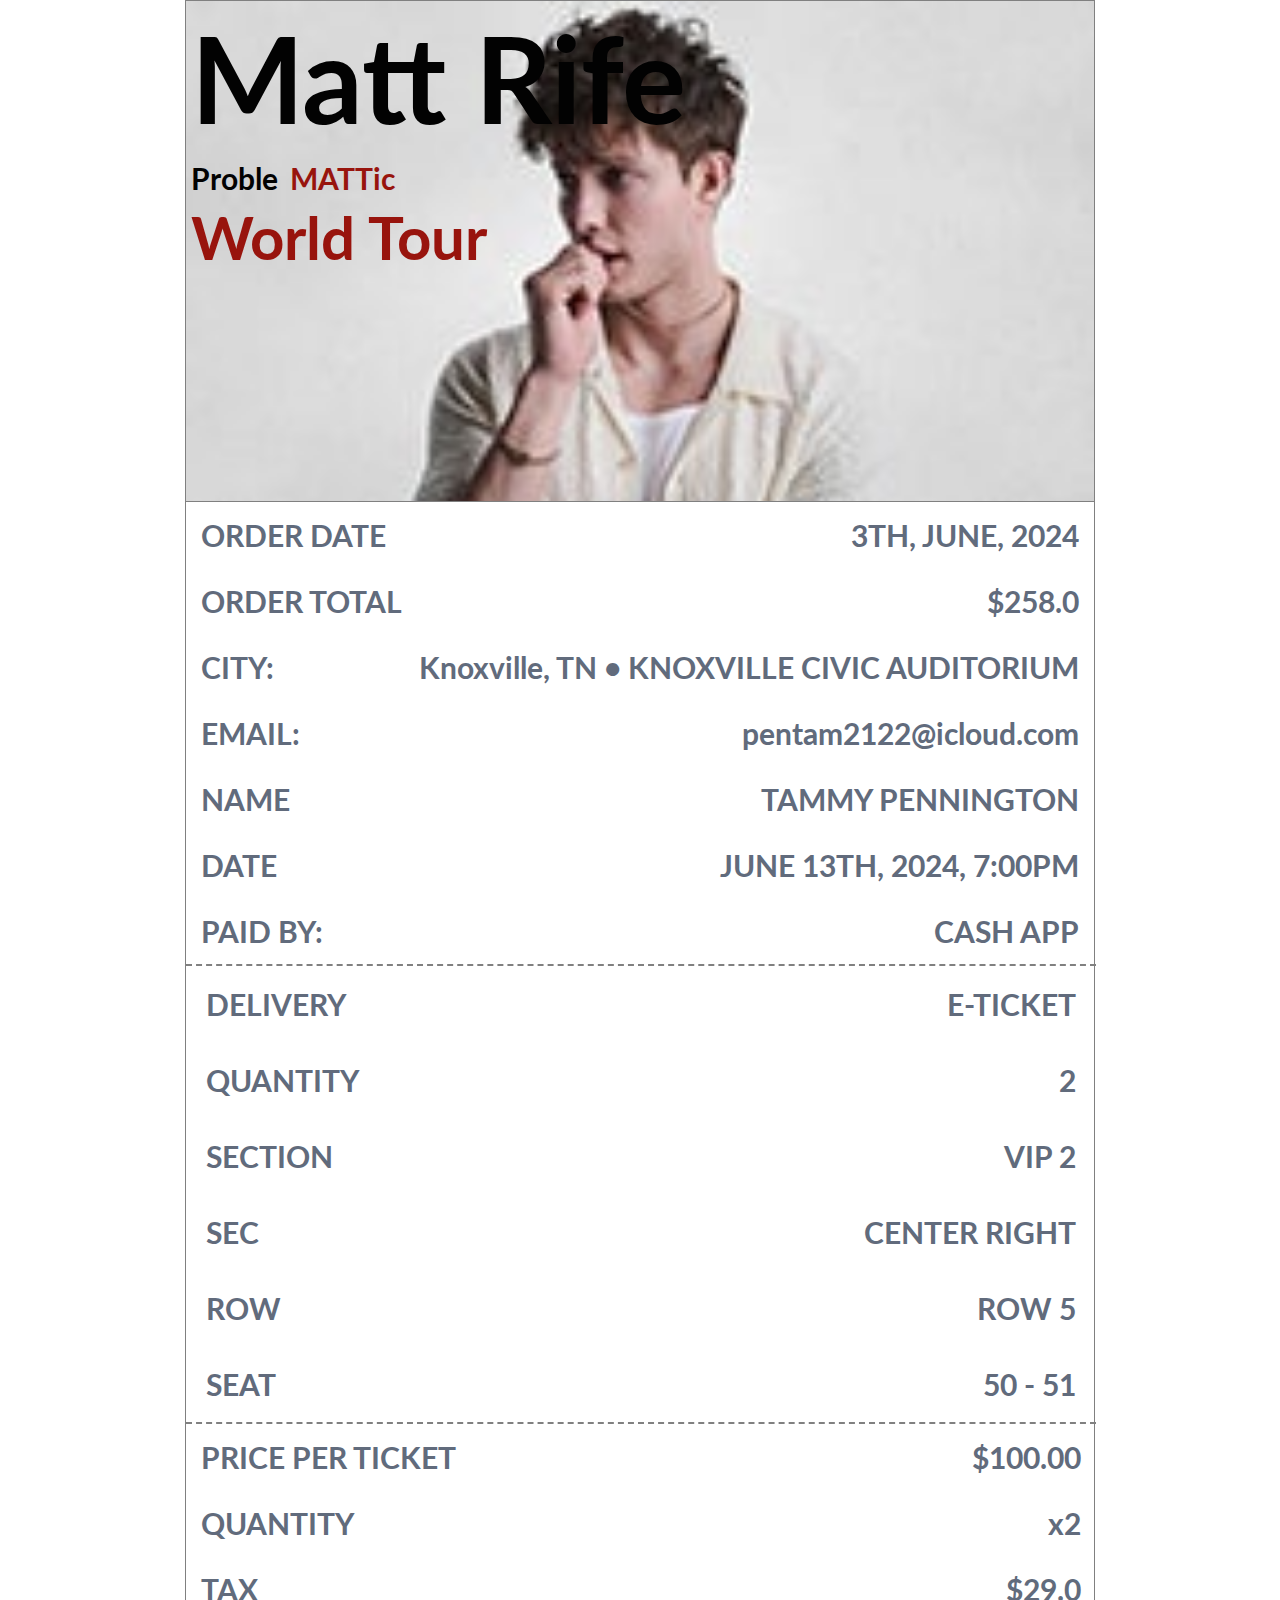
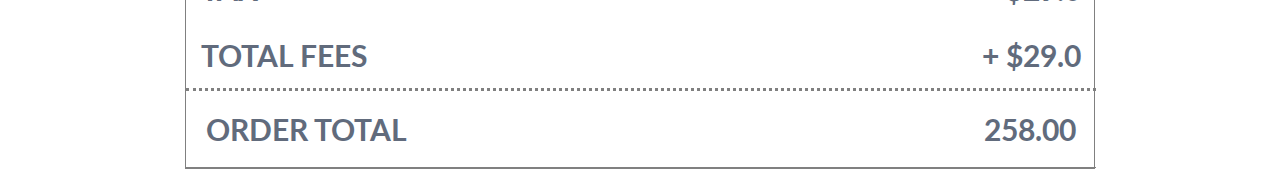
<file: index.html>
<!DOCTYPE html>
<html lang="en">
  <head>
    <meta charset="UTF-8" />
    <meta name="viewport" content="width=device-width, initial-scale=1.0" />
    <link rel="shortcut icon" href="ezekiel.webp" type="image/x-icon" />
    <link rel="stylesheet" href="style.css" />
    <title>Receipt | MATT RIFE | COMEDY SHOW</title>
    <!-- <link rel="preconnect" href="https://fonts.googleapis.com" />
    <link rel="preconnect" href="https://fonts.gstatic.com" crossorigin />
    <link
      href="https://fonts.googleapis.com/css2?family=Lato:ital,wght@0,100;0,300;0,400;0,700;0,900;1,100;1,300;1,400;1,700;1,900&display=swap"
      rel="stylesheet"
    /> -->
    <link rel="preconnect" href="https://fonts.googleapis.com" />
    <link rel="preconnect" href="https://fonts.gstatic.com" crossorigin />
    <link
      href="https://fonts.googleapis.com/css2?family=Lato:ital,wght@0,100;0,300;0,400;0,700;0,900;1,100;1,300;1,400;1,700;1,900&display=swap"
      rel="stylesheet"
    />
  </head>
  <body
    style="
      color: rgb(97, 107, 124);
      font-family: Lato, sans-serif;
      font-weight: 700;
      font-style: normal;
      font-size: 30px;
    "
  >
    <!--document -->
    <div
      style="border: 1px solid gray; width: 910px; margin: auto; height: 100%"
      id="container"
    >
      <nav
        style="
          display: flex;
          align-items: center;
          justify-content: space-around;
          /* padding: 10px; */
          border-bottom: 1px solid gray;
        "
      >
        <!-- receipt header -->

        <h1
          id="head_receipt"
          style="
            color: rgb(2, 2, 2);
            font-family: 'Franklin Gothic Medium', 'Arial Narrow', Arial,
              sans-serif;
            background-image: url('tmaster.jpeg');
            background-repeat: no-repeat;
            background-size: cover;
            width: 910px;
            height: 500px;
          "
        >
          <!--  -->
          <span style="display: flex; flex-direction: column">
            <h1 style="padding: 5px;">Matt Rife</h1>
            <span style="font-size: 30px;padding: 5px;"
              >Proble<span style="font-size: 30px; color: rgb(152, 20, 13);padding: 5px;"> MATTic</span>
                </span
              ></span
            >
            <span style=" color: rgb(152, 20, 13);padding: 5px;">World Tour</span>
          </span>
          <!-- <img src="tmaster.jpeg" alt="" srcset="" width="50px" /> -->
        </h1>
      </nav>
      <section>
        <div style="display: flex; flex-direction: column">
          <!-- <span
            style="display: flex; justify-content: space-between; padding: 10px"
          >
            <p>Order#</p>
            <p></p
            ></span
          > -->
          <!--  -->
          <span
            style="display: flex; justify-content: space-between; padding: 15px"
          >
            <p>ORDER DATE</p>
            <p>3TH, JUNE, 2024</p></span
          >
          <span
            style="display: flex; justify-content: space-between; padding: 15px"
          >
            <p>ORDER TOTAL</p>
            <p>$258.0</p></span
          >
          <!-- <span
            style="display: flex; justify-content: space-between; padding: 10px"
          >
            <p>State:</p>
            <p></p>
          </span> -->
          <!-- city -->
          <span
            style="display: flex; justify-content: space-between; padding: 15px"
          >
            <p>CITY:</p>
            <span>
              <!-- <p> </p> -->
              Knoxville, TN •
                KNOXVILLE CIVIC AUDITORIUM 
            </span>
          </span>
          <!-- email -->
          <span
            style="display: flex; justify-content: space-between; padding: 15px"
          >
            <p>EMAIL:</p>
            <!-- <p>shonamasteller@gmail.com</p> -->
            <p>pentam2122@icloud.com</p>
          </span>
          <!--  -->
          <span
            style="display: flex; justify-content: space-between; padding: 15px"
          >
            <p>NAME</p>
            <!-- <p>SHONA CLIFFORD</p> -->
            <p>TAMMY PENNINGTON</p>
          </span>
          <span
            style="display: flex; justify-content: space-between; padding: 15px"
          >
            <p>DATE</p>
            <p>JUNE 13TH, 2024, 7:00PM</p>
          </span>
          <!--  -->
          <span
            style="display: flex; justify-content: space-between; padding: 15px"
          >
            <p>PAID BY:</p>
            <!-- <p>PAYPAL</p> -->
            <p>CASH APP</p>
          </span>
        </div>
      </section>
      <!-- section 2 Delivery fee display-->
      <section>
        <!-- <div style="padding: 20px">
          <p>Event times are subject to change. Check with the venue.</p>
        </div> -->
        <!--  -->
        <div
          style="
            border-top: 2px dashed #808080;
            border-bottom: 2px dashed gray;
            width: 910px;
            margin: auto;
          "
        >
          <div>
            <span
              style="
                display: flex;
                justify-content: space-between;
                padding: 20px;
              "
              ><p>DELIVERY</p>
              <p>E-TICKET</p></span
            >
            <span
              style="
                display: flex;
                justify-content: space-between;
                padding: 20px;
              "
              ><p>QUANTITY</p>
              <p>2</p></span
            >
            <span
              style="
                display: flex;
                justify-content: space-between;
                padding: 20px;
              "
              ><p>SECTION</p>
              <p>VIP 2</p></span
            >
            <span
              style="
                display: flex;
                justify-content: space-between;
                padding: 20px;
              "
              ><p>SEC</p>
              <p>CENTER RIGHT</p></span
            >
            <span
              style="
                display: flex;
                justify-content: space-between;
                padding: 20px;
              "
              ><p>ROW</p>
              <p>ROW 5</p></span
            >
            <span
              style="
                display: flex;
                justify-content: space-between;
                padding: 20px;
              "
              ><p>SEAT</p>
              <p>50 - 51</p></span
            >
          </div>
        </div>
      </section>
      <!-- section 3 Quantity of the rdciop-->
      <section
        style="border-bottom: 3px dotted gray; width: 910px; margin: auto"
      >
        <span
          style="display: flex; justify-content: space-between; padding: 15px"
          ><p>PRICE PER TICKET</p>
          <p>$100.00</p></span
        >
        <span
          style="display: flex; justify-content: space-between; padding: 15px"
          ><p>QUANTITY</p>
          <p>x2</p></span
        >
        <!-- <span
          style="display: flex; justify-content: space-between; padding: 20px"
          ><p>Subtotal</p>
          <p>US$300.00</p></span
        > -->
        <span
          style="display: flex; justify-content: space-between; padding: 15px"
          ><p>TAX</p>
          <p>$29.0</p></span
        >
        <span
          style="display: flex; justify-content: space-between; padding: 15px"
          ><p>TOTAL FEES</p>
          <p>+ $29.0</p></span
        >
      </section>
      <div style="width: 910px; margin: auto">
        <span
          style="
            display: flex;
            justify-content: space-between;
            padding: 20px;
            border-bottom: 1px solid gray;
          "
          ><p><b> ORDER TOTAL</b></p>
          <p>258.00</p></span
        >
      </div>
    </div>
  </body>
</html>
</file>
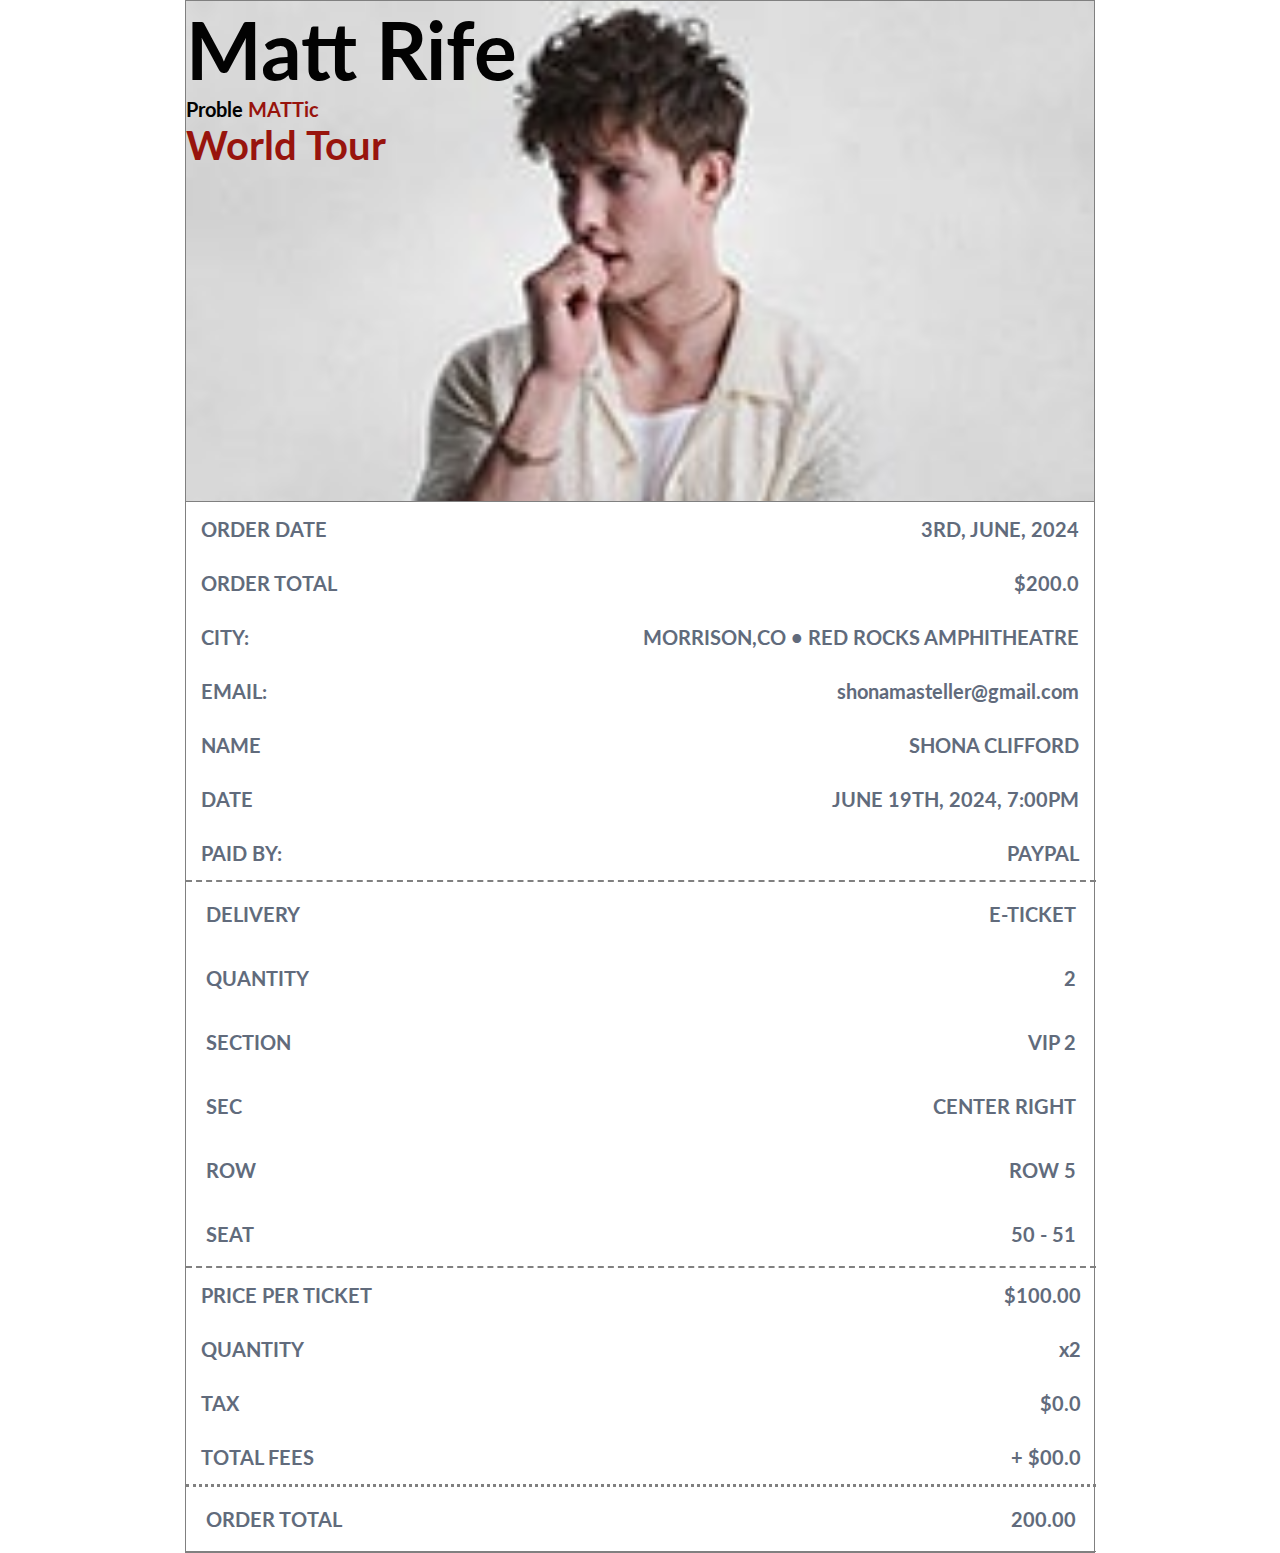
<file: wisdom.html>
<!DOCTYPE html>
<html lang="en">
  <head>
    <meta charset="UTF-8" />
    <meta name="viewport" content="width=device-width, initial-scale=1.0" />
    <link rel="shortcut icon" href="ezekiel.webp" type="image/x-icon" />
    <link rel="stylesheet" href="style.css" />
    <title>Receipt | MATT RIFE | COMEDY SHOW</title>
    <!-- <link rel="preconnect" href="https://fonts.googleapis.com" />
    <link rel="preconnect" href="https://fonts.gstatic.com" crossorigin />
    <link
      href="https://fonts.googleapis.com/css2?family=Lato:ital,wght@0,100;0,300;0,400;0,700;0,900;1,100;1,300;1,400;1,700;1,900&display=swap"
      rel="stylesheet"
    /> -->
    <link rel="preconnect" href="https://fonts.googleapis.com" />
    <link rel="preconnect" href="https://fonts.gstatic.com" crossorigin />
    <link
      href="https://fonts.googleapis.com/css2?family=Lato:ital,wght@0,100;0,300;0,400;0,700;0,900;1,100;1,300;1,400;1,700;1,900&display=swap"
      rel="stylesheet"
    />
  </head>
  <body
    style="
      color: rgb(97, 107, 124);
      font-family: Lato, sans-serif;
      font-weight: 700;
      font-style: normal;
      font-size: 20px;
    "
  >
    <!--document -->
    <div
      style="border: 1px solid gray; width: 910px; margin: auto; height: 100%"
      id="container"
    >
      <nav
        style="
          display: flex;
          align-items: center;
          justify-content: space-around;
          /* padding: 10px; */
          border-bottom: 1px solid gray;
        "
      >
        <!-- receipt header -->

        <h1
          id="head_receipt"
          style="
            color: rgb(2, 2, 2);
            font-family: 'Franklin Gothic Medium', 'Arial Narrow', Arial,
              sans-serif;
            background-image: url('tmaster.jpeg');
            background-repeat: no-repeat;
            background-size: cover;
            width: 910px;
            height: 500px;
          "
        >
          <!--  -->
          <span style="display: flex; flex-direction: column">
            <h1>Matt Rife</h1>
            <span style="font-size: 20px"
              >Proble<span style="font-size: 20px; color: rgb(152, 20, 13)"> MATTic</span>
                </span
              ></span
            >
            <span style=" color: rgb(152, 20, 13)">World Tour</span>
          </span>
          <!-- <img src="tmaster.jpeg" alt="" srcset="" width="50px" /> -->
        </h1>
      </nav>
      <section>
        <div style="display: flex; flex-direction: column">
          <!-- <span
            style="display: flex; justify-content: space-between; padding: 10px"
          >
            <p>Order#</p>
            <p></p
            ></span
          > -->
          <!--  -->
          <span
            style="display: flex; justify-content: space-between; padding: 15px"
          >
            <p>ORDER DATE</p>
            <p>3RD, JUNE, 2024</p></span
          >
          <span
            style="display: flex; justify-content: space-between; padding: 15px"
          >
            <p>ORDER TOTAL</p>
            <p>$200.0</p></span
          >
          <!-- <span
            style="display: flex; justify-content: space-between; padding: 10px"
          >
            <p>State:</p>
            <p></p>
          </span> -->
          <!-- city -->
          <span
            style="display: flex; justify-content: space-between; padding: 15px"
          >
            <p>CITY:</p>
            <span>
              <!-- <p> </p> -->
              <p>MORRISON,CO • RED ROCKS AMPHITHEATRE</p>
            </span>
          </span>
          <!-- email -->
          <span
            style="display: flex; justify-content: space-between; padding: 15px"
          >
            <p>EMAIL:</p>
            <p>shonamasteller@gmail.com</p>
          </span>
          <!--  -->
          <span
            style="display: flex; justify-content: space-between; padding: 15px"
          >
            <p>NAME</p>
            <p>SHONA CLIFFORD</p>
          </span>
          <span
            style="display: flex; justify-content: space-between; padding: 15px"
          >
            <p>DATE</p>
            <p>JUNE 19TH, 2024, 7:00PM</p>
          </span>
          <!--  -->
          <span
            style="display: flex; justify-content: space-between; padding: 15px"
          >
            <p>PAID BY:</p>
            <p>PAYPAL</p>
          </span>
        </div>
      </section>
      <!-- section 2 Delivery fee display-->
      <section>
        <!-- <div style="padding: 20px">
          <p>Event times are subject to change. Check with the venue.</p>
        </div> -->
        <!--  -->
        <div
          style="
            border-top: 2px dashed #808080;
            border-bottom: 2px dashed gray;
            width: 910px;
            margin: auto;
          "
        >
          <div>
            <span
              style="
                display: flex;
                justify-content: space-between;
                padding: 20px;
              "
              ><p>DELIVERY</p>
              <p>E-TICKET</p></span
            >
            <span
              style="
                display: flex;
                justify-content: space-between;
                padding: 20px;
              "
              ><p>QUANTITY</p>
              <p>2</p></span
            >
            <span
              style="
                display: flex;
                justify-content: space-between;
                padding: 20px;
              "
              ><p>SECTION</p>
              <p>VIP 2</p></span
            >
            <span
              style="
                display: flex;
                justify-content: space-between;
                padding: 20px;
              "
              ><p>SEC</p>
              <p>CENTER RIGHT</p></span
            >
            <span
              style="
                display: flex;
                justify-content: space-between;
                padding: 20px;
              "
              ><p>ROW</p>
              <p>ROW 5</p></span
            >
            <span
              style="
                display: flex;
                justify-content: space-between;
                padding: 20px;
              "
              ><p>SEAT</p>
              <p>50 - 51</p></span
            >
          </div>
        </div>
      </section>
      <!-- section 3 Quantity of the rdciop-->
      <section
        style="border-bottom: 3px dotted gray; width: 910px; margin: auto"
      >
        <span
          style="display: flex; justify-content: space-between; padding: 15px"
          ><p>PRICE PER TICKET</p>
          <p>$100.00</p></span
        >
        <span
          style="display: flex; justify-content: space-between; padding: 15px"
          ><p>QUANTITY</p>
          <p>x2</p></span
        >
        <!-- <span
          style="display: flex; justify-content: space-between; padding: 20px"
          ><p>Subtotal</p>
          <p>US$300.00</p></span
        > -->
        <span
          style="display: flex; justify-content: space-between; padding: 15px"
          ><p>TAX</p>
          <p>$0.0</p></span
        >
        <span
          style="display: flex; justify-content: space-between; padding: 15px"
          ><p>TOTAL FEES</p>
          <p>+ $00.0</p></span
        >
      </section>
      <div style="width: 910px; margin: auto">
        <span
          style="
            display: flex;
            justify-content: space-between;
            padding: 20px;
            border-bottom: 1px solid gray;
          "
          ><p><b> ORDER TOTAL</b></p>
          <p>200.00</p></span
        >
      </div>
    </div>
  </body>
</html>
</file>
<file: style.css>
@import url("https://fonts.googleapis.com/css2?family=Lato:ital,wght@0,100;0,300;0,400;0,700;0,900;1,100;1,300;1,400;1,700;1,900&display=swap");
@import url("https://fonts.googleapis.com/css2?family=Lato:ital,wght@0,100;0,300;0,400;0,700;0,900;1,100;1,300;1,400;1,700;1,900&display=swap");
* {
  padding: 0;
  margin: 0;
  box-sizing: border-box;
  font-family: "Lato", sans-serif;
  font-weight: 700;
  font-style: normal;
}
</file>
